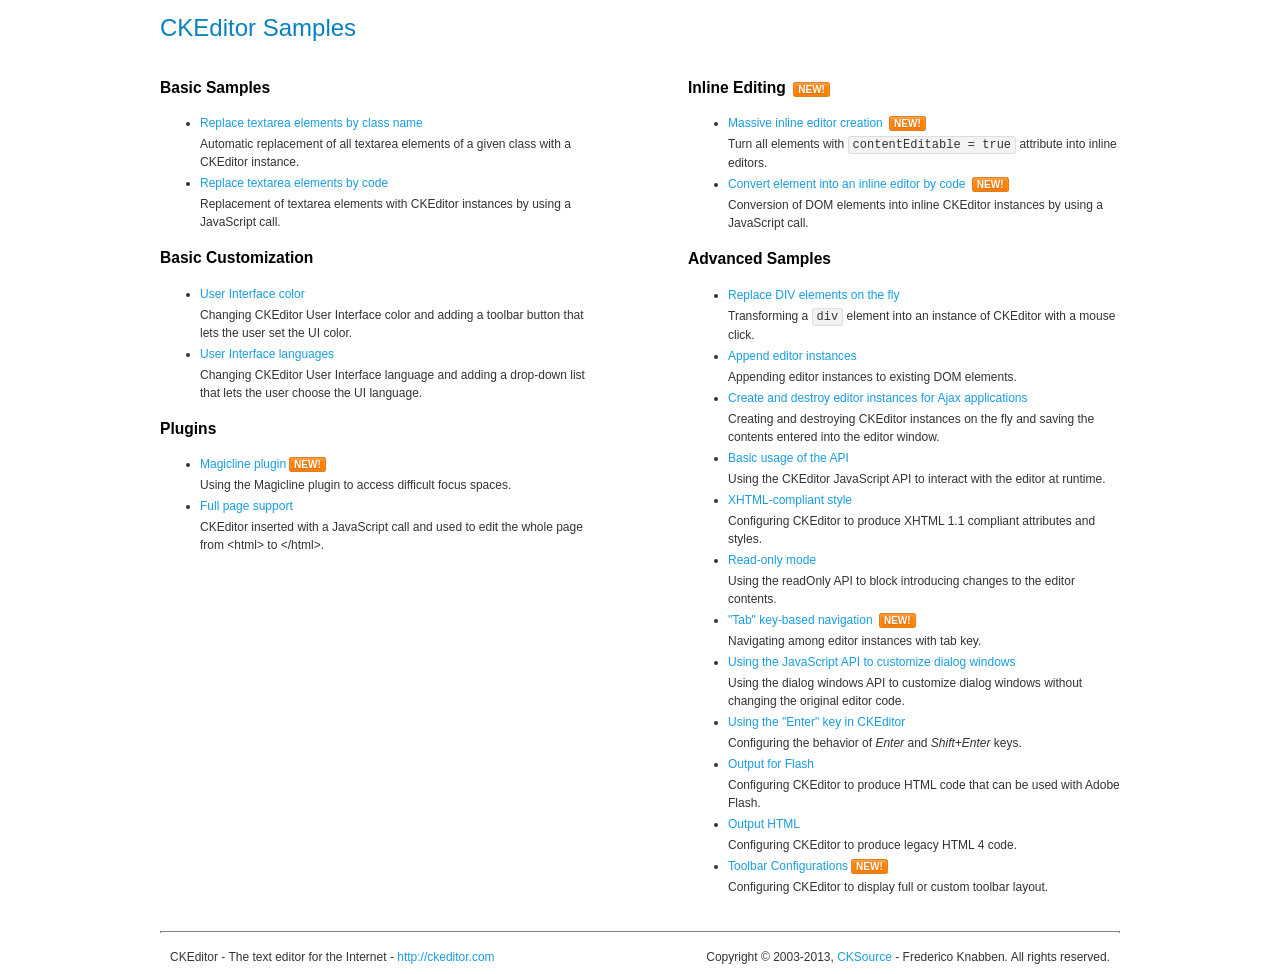
<file: assets/nice-admin/assets/ckeditor/samples/index.html>
<!DOCTYPE html>
<!--
Copyright (c) 2003-2013, CKSource - Frederico Knabben. All rights reserved.
For licensing, see LICENSE.html or http://ckeditor.com/license
-->
<html>
<head>
	<title>CKEditor Samples</title>
	<meta charset="utf-8">
	<link rel="stylesheet" href="sample.css">
</head>
<body>
	<h1 class="samples">
		CKEditor Samples
	</h1>
	<div class="twoColumns">
		<div class="twoColumnsLeft">
			<h2 class="samples">
				Basic Samples
			</h2>
			<dl class="samples">
				<dt><a class="samples" href="replacebyclass.html">Replace textarea elements by class name</a></dt>
				<dd>Automatic replacement of all textarea elements of a given class with a CKEditor instance.</dd>

				<dt><a class="samples" href="replacebycode.html">Replace textarea elements by code</a></dt>
				<dd>Replacement of textarea elements with CKEditor instances by using a JavaScript call.</dd>
			</dl>

			<h2 class="samples">
				Basic Customization
			</h2>
			<dl class="samples">
				<dt><a class="samples" href="uicolor.html">User Interface color</a></dt>
				<dd>Changing CKEditor User Interface color and adding a toolbar button that lets the user set the UI color.</dd>

				<dt><a class="samples" href="uilanguages.html">User Interface languages</a></dt>
				<dd>Changing CKEditor User Interface language and adding a drop-down list that lets the user choose the UI language.</dd>
			</dl>


			<h2 class="samples">Plugins</h2>
<dl class="samples">
<dt><a class="samples" href="plugins/magicline/magicline.html">Magicline plugin</a><span class="new">New!</span></dt>
<dd>Using the Magicline plugin to access difficult focus spaces.</dd>

<dt><a class="samples" href="plugins/wysiwygarea/fullpage.html">Full page support</a></dt>
<dd>CKEditor inserted with a JavaScript call and used to edit the whole page from &lt;html&gt; to &lt;/html&gt;.</dd>
</dl>
		</div>
		<div class="twoColumnsRight">
			<h2 class="samples">
				Inline Editing <span class="new">New!</span>
			</h2>
			<dl class="samples">
				<dt><a class="samples" href="inlineall.html">Massive inline editor creation</a> <span class="new">New!</span></dt>
				<dd>Turn all elements with <code>contentEditable = true</code> attribute into inline editors.</dd>

				<dt><a class="samples" href="inlinebycode.html">Convert element into an inline editor by code</a> <span class="new">New!</span></dt>
				<dd>Conversion of DOM elements into inline CKEditor instances by using a JavaScript call.</dd>

				
			</dl>

			<h2 class="samples">
				Advanced Samples
			</h2>
			<dl class="samples">
				<dt><a class="samples" href="divreplace.html">Replace DIV elements on the fly</a></dt>
				<dd>Transforming a <code>div</code> element into an instance of CKEditor with a mouse click.</dd>

				<dt><a class="samples" href="appendto.html">Append editor instances</a></dt>
				<dd>Appending editor instances to existing DOM elements.</dd>

				<dt><a class="samples" href="ajax.html">Create and destroy editor instances for Ajax applications</a></dt>
				<dd>Creating and destroying CKEditor instances on the fly and saving the contents entered into the editor window.</dd>

				<dt><a class="samples" href="api.html">Basic usage of the API</a></dt>
				<dd>Using the CKEditor JavaScript API to interact with the editor at runtime.</dd>

				<dt><a class="samples" href="xhtmlstyle.html">XHTML-compliant style</a></dt>
				<dd>Configuring CKEditor to produce XHTML 1.1 compliant attributes and styles.</dd>

				<dt><a class="samples" href="readonly.html">Read-only mode</a></dt>
				<dd>Using the readOnly API to block introducing changes to the editor contents.</dd>

				<dt><a class="samples" href="tabindex.html">"Tab" key-based navigation</a> <span class="new">New!</span></dt>
				<dd>Navigating among editor instances with tab key.</dd>


				
<dt><a class="samples" href="plugins/dialog/dialog.html">Using the JavaScript API to customize dialog windows</a></dt>
<dd>Using the dialog windows API to customize dialog windows without changing the original editor code.</dd>

<dt><a class="samples" href="plugins/enterkey/enterkey.html">Using the &quot;Enter&quot; key in CKEditor</a></dt>
<dd>Configuring the behavior of <em>Enter</em> and <em>Shift+Enter</em> keys.</dd>

<dt><a class="samples" href="plugins/htmlwriter/outputforflash.html">Output for Flash</a></dt>
<dd>Configuring CKEditor to produce HTML code that can be used with Adobe Flash.</dd>

<dt><a class="samples" href="plugins/htmlwriter/outputhtml.html">Output HTML</a></dt>
<dd>Configuring CKEditor to produce legacy HTML 4 code.</dd>

<dt><a class="samples" href="plugins/toolbar/toolbar.html">Toolbar Configurations</a><span class="new">New!</span></dt>
<dd>Configuring CKEditor to display full or custom toolbar layout.</dd>

			</dl>
		</div>
	</div>
	<div id="footer">
		<hr>
		<p>
			CKEditor - The text editor for the Internet - <a class="samples" href="http://ckeditor.com/">http://ckeditor.com</a>
		</p>
		<p id="copy">
			Copyright &copy; 2003-2013, <a class="samples" href="http://cksource.com/">CKSource</a> - Frederico Knabben. All rights reserved.
		</p>
	</div>
</body>
</html>
</file>
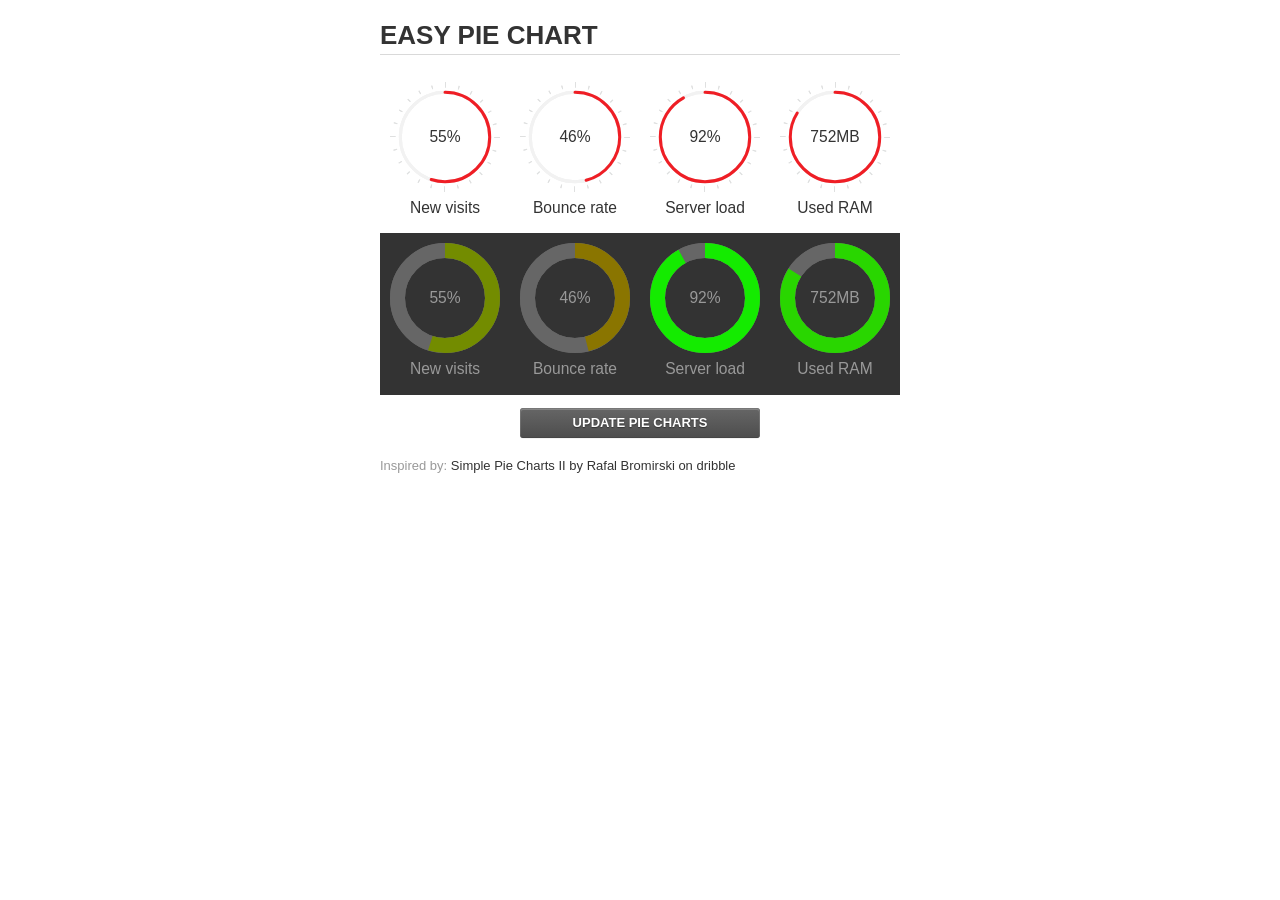
<file: assets/nice-admin/assets/jquery-easy-pie-chart/examples/index.html>
<!doctype html>
<html>
    <head>
        <meta charset="utf-8">
        <title>Easy Pie Chart</title>
        <script type="text/javascript" src="https://ajax.googleapis.com/ajax/libs/jquery/1.7.2/jquery.min.js"></script>
        <script type="text/javascript" src="http://html5shiv.googlecode.com/svn/trunk/html5.js"></script>
        <script type="text/javascript" src="excanvas.js"></script>
        <script type="text/javascript" src="../jquery.easy-pie-chart.js"></script>

        <link rel="stylesheet" type="text/css" href="style.css" media="screen">
        <link rel="stylesheet" type="text/css" href="../jquery.easy-pie-chart.css" media="screen">

        <meta name="viewport" content="width=device-width, initial-scale=1.0">

        <script type="text/javascript">
            var initPieChart = function() {
                $('.percentage').easyPieChart({
                    animate: 1000
                });
                $('.percentage-light').easyPieChart({
                    barColor: function(percent) {
                        percent /= 100;
                        return "rgb(" + Math.round(255 * (1-percent)) + ", " + Math.round(255 * percent) + ", 0)";
                    },
                    trackColor: '#666',
                    scaleColor: false,
                    lineCap: 'butt',
                    lineWidth: 15,
                    animate: 1000
                });

                $('.updateEasyPieChart').on('click', function(e) {
                  e.preventDefault();
                  $('.percentage, .percentage-light').each(function() {
                    var newValue = Math.round(100*Math.random());
                    $(this).data('easyPieChart').update(newValue);
                    $('span', this).text(newValue);
                  });
                });
            };
        </script>
    </head>
    <body onload="initPieChart();">
        <div class="container">
            <h1>EASY PIE CHART</h1>
            <div class="chart">
                <div class="percentage success" data-percent="55"><span>55</span>%</div>
                <div class="label">New visits</div>
            </div>
            <div class="chart">
                <div class="percentage" data-percent="46"><span>46</span>%</div>
                <div class="label">Bounce rate</div>
            </div>
            <div class="chart">
                <div class="percentage" data-percent="92"><span>92</span>%</div>
                <div class="label">Server load</div>
            </div>
            <div class="chart">
                <div class="percentage" data-percent="84"><span>752</span>MB</div>
                <div class="label">Used RAM</div>
            </div>
            <div style="clear:both;"></div>
            <div class="dark">
                <div class="chart">
                    <div id="sparkline_bar" class="percentage-light" data-percent="55"><span>55</span>%</div>
                    <div class="label">New visits</div>
                </div>
                <div class="chart">
                    <div id="sparkline_bar" class="percentage-light" data-percent="46"><span>46</span>%</div>
                    <div class="label">Bounce rate</div>
                </div>
                <div class="chart">
                    <div class="percentage-light" data-percent="92"><span>92</span>%</div>
                    <div class="label">Server load</div>
                </div>
                <div class="chart">
                    <div class="percentage-light" data-percent="84"><span>752</span>MB</div>
                    <div class="label">Used RAM</div>
                </div>
                <div style="clear:both;"></div>
            </div>

            <p><a href="#" class="button updateEasyPieChart">Update pie charts</a></p>

            <p class="credits">Inspired by: <a href="http://drbl.in/ezuc" target="_blank">Simple Pie Charts II by Rafal Bromirski on dribble</a></p>
        </div>
    </body>
</html>
</file>
<file: assets/nice-admin/assets/ckeditor/samples/sample.css>
/*
Copyright (c) 2003-2013, CKSource - Frederico Knabben. All rights reserved.
For licensing, see LICENSE.html or http://ckeditor.com/license
*/

html, body, h1, h2, h3, h4, h5, h6, div, span, blockquote, p, address, form, fieldset, img, ul, ol, dl, dt, dd, li, hr, table, td, th, strong, em, sup, sub, dfn, ins, del, q, cite, var, samp, code, kbd, tt, pre
{
	line-height: 1.5em;
}

body
{
	padding: 10px 30px;
}

input, textarea, select, option, optgroup, button, td, th
{
	font-size: 100%;
}

pre, code, kbd, samp, tt
{
	font-family: monospace,monospace;
	font-size: 1em;
}

body {
    width: 960px;
    margin: 0 auto;
}

code
{
	background: #f3f3f3;
	border: 1px solid #ddd;
	padding: 1px 4px;

	-moz-border-radius: 3px;
	-webkit-border-radius: 3px;
	border-radius: 3px;
}

.new
{
	background: #FF7E00;
	border: 1px solid #DA8028;
	color: #fff;
	font-size: 10px;
	font-weight: bold;
	padding: 1px 4px;
	text-shadow: 0 1px 0 #C97626;
	text-transform: uppercase;
	margin: 0 0 0 3px;

	-moz-border-radius: 3px;
	-webkit-border-radius: 3px;
	border-radius: 3px;

	-moz-box-shadow: 0 2px 3px 0 #FFA54E inset;
	-webkit-box-shadow: 0 2px 3px 0 #FFA54E inset;
	box-shadow: 0 2px 3px 0 #FFA54E inset;
}

h1.samples
{
	color: #0782C1;
	font-size: 200%;
	font-weight: normal;
	margin: 0;
	padding: 0;
}

h1.samples a
{
	color: #0782C1;
	text-decoration: none;
	border-bottom: 1px dotted #0782C1;
}

.samples a:hover
{
	border-bottom: 1px dotted #0782C1;
}

h2.samples
{
	color: #000000;
	font-size: 130%;
	margin: 15px 0 0 0;
	padding: 0;
}

p, blockquote, address, form, pre, dl, h1.samples, h2.samples
{
	margin-bottom: 15px;
}

ul.samples
{
	margin-bottom: 15px;
}

.clear
{
	clear: both;
}

fieldset
{
	margin: 0;
	padding: 10px;
}

body, input, textarea
{
	color: #333333;
	font-family: Arial, Helvetica, sans-serif;
}

body
{
	font-size: 75%;
}

a.samples
{
	color: #189DE1;
	text-decoration: none;
}

form
{
	margin: 0;
	padding: 0;
}

pre.samples
{
	background-color: #F7F7F7;
	border: 1px solid #D7D7D7;
	overflow: auto;
	padding: 0.25em;
	white-space: pre-wrap; /* CSS 2.1 */
	word-wrap: break-word; /* IE7 */
	-moz-tab-size: 4;
	-o-tab-size: 4;
	-webkit-tab-size: 4;
	tab-size: 4;
}

#footer
{
	clear: both;
	padding-top: 10px;
}

#footer hr
{
	margin: 10px 0 15px 0;
	height: 1px;
	border: solid 1px gray;
	border-bottom: none;
}

#footer p
{
	margin: 0 10px 10px 10px;
	float: left;
}

#footer #copy
{
	float: right;
}

#outputSample
{
	width: 100%;
	table-layout: fixed;
}

#outputSample thead th
{
	color: #dddddd;
	background-color: #999999;
	padding: 4px;
	white-space: nowrap;
}

#outputSample tbody th
{
	vertical-align: top;
	text-align: left;
}

#outputSample pre
{
	margin: 0;
	padding: 0;
}

.description
{
	border: 1px dotted #B7B7B7;
	margin-bottom: 10px;
	padding: 10px 10px 0;
	overflow: hidden;
}

label
{
	display: block;
	margin-bottom: 6px;
}

/**
 *	CKEditor editables are automatically set with the "cke_editable" class
 *	plus cke_editable_(inline|themed) depending on the editor type.
 */

/* Style a bit the inline editables. */
.cke_editable.cke_editable_inline
{
	cursor: pointer;
}

/* Once an editable element gets focused, the "cke_focus" class is
   added to it, so we can style it differently. */
.cke_editable.cke_editable_inline.cke_focus
{
	box-shadow: inset 0px 0px 20px 3px #ddd, inset 0 0 1px #000;
	outline: none;
	background: #eee;
	cursor: text;
}

/* Avoid pre-formatted overflows inline editable. */
.cke_editable_inline pre
{
	white-space: pre-wrap;
	word-wrap: break-word;
}

/**
 *	Samples index styles.
 */

.twoColumns,
.twoColumnsLeft,
.twoColumnsRight
{
	overflow: hidden;
}

.twoColumnsLeft,
.twoColumnsRight
{
	width: 45%;
}

.twoColumnsLeft
{
	float: left;
}

.twoColumnsRight
{
	float: right;
}

dl.samples
{
	padding: 0 0 0 40px;
}
dl.samples > dt
{
	display: list-item;
	list-style-type: disc;
	list-style-position: outside;
	margin: 0 0 3px;
}
dl.samples > dd
{
	margin: 0 0 3px;
}
.warning
{
    color: #ff0000;
	background-color: #FFCCBA;
    border: 2px dotted #ff0000;
	padding: 15px 10px;
	margin: 10px 0;
}

/* Used on inline samples */

blockquote
{
	font-style: italic;
	font-family: Georgia, Times, "Times New Roman", serif;
	padding: 2px 0;
	border-style: solid;
	border-color: #ccc;
	border-width: 0;
}

.cke_contents_ltr blockquote
{
	padding-left: 20px;
	padding-right: 8px;
	border-left-width: 5px;
}

.cke_contents_rtl blockquote
{
	padding-left: 8px;
	padding-right: 20px;
	border-right-width: 5px;
}

img.right {
    border: 1px solid #ccc;
    float: right;
    margin-left: 15px;
    padding: 5px;
}

img.left {
    border: 1px solid #ccc;
    float: left;
    margin-right: 15px;
    padding: 5px;
}
</file>
<file: assets/nice-admin/assets/jquery-easy-pie-chart/examples/style.css>
body {
    font: 13px/1.4 'Helvetica Neue', 'Helvetica','Arial', sans-serif;
    color: #333;
}

.container {
    width: 520px;
    margin: auto;
}

h1 {
    border-bottom: 1px solid #d9d9d9;
}

a {
    color: #be2221;
    text-decoration: none;
}

.chart {
    float: left;
    margin: 10px;
}

.percentage,
.label {
    text-align: center;
    color: #333;
    font-weight: 100;
    font-size: 1.2em;
    margin-bottom: 0.3em;
}

.credits {
    padding-top: 0.5em;
    clear: both;
    color: #999;
}

.credits a {
    color: #333;
}

.dark {
    background: #333;
}

.dark .percentage-light,
.dark .label {
    text-align: center;
    color: #999;
    font-weight: 100;
    font-size: 1.2em;
    margin-bottom: 0.3em;
}


.button {
  -webkit-box-shadow: inset 0 0 1px #000, inset 0 1px 0 1px rgba(255,255,255,0.2), 0 1px 1px -1px rgba(0, 0, 0, .5);
  -moz-box-shadow: inset 0 0 1px #000, inset 0 1px 0 1px rgba(255,255,255,0.2), 0 1px 1px -1px rgba(0, 0, 0, .5);
  box-shadow: inset 0 0 1px #000, inset 0 1px 0 1px rgba(255,255,255,0.2), 0 1px 1px -1px rgba(0, 0, 0, .5);
  -webkit-border-radius: 3px;
  -moz-border-radius: 3px;
  border-radius: 3px;
  padding: 6px 20px;
  font-weight: bold;
  text-transform: uppercase;
  display: block;
  margin: auto;
  max-width: 200px;
  text-align: center;
  background-color: #5c5c5c;
  background-image: -moz-linear-gradient(top, #666666, #4d4d4d);
  background-image: -ms-linear-gradient(top, #666666, #4d4d4d);
  background-image: -webkit-gradient(linear, 0 0, 0 100%, from(#666666), to(#4d4d4d));
  background-image: -webkit-linear-gradient(top, #666666, #4d4d4d);
  background-image: -o-linear-gradient(top, #666666, #4d4d4d);
  background-image: linear-gradient(top, #666666, #4d4d4d);
  background-repeat: repeat-x;
  filter: progid:DXImageTransform.Microsoft.gradient(startColorstr='#666666', endColorstr='#4d4d4d', GradientType=0);
  color: #ffffff;
  text-shadow: 0 1px 1px #333333;
}
.button:hover {
  color: #ffffff;
  text-decoration: none;
  background-color: #616161;
  background-image: -moz-linear-gradient(top, #6b6b6b, #525252);
  background-image: -ms-linear-gradient(top, #6b6b6b, #525252);
  background-image: -webkit-gradient(linear, 0 0, 0 100%, from(#6b6b6b), to(#525252));
  background-image: -webkit-linear-gradient(top, #6b6b6b, #525252);
  background-image: -o-linear-gradient(top, #6b6b6b, #525252);
  background-image: linear-gradient(top, #6b6b6b, #525252);
  background-repeat: repeat-x;
  filter: progid:DXImageTransform.Microsoft.gradient(startColorstr='#6b6b6b', endColorstr='#525252', GradientType=0);
}
.button:active {
  background-color: #575757;
  background-image: -moz-linear-gradient(top, #616161, #474747);
  background-image: -ms-linear-gradient(top, #616161, #474747);
  background-image: -webkit-gradient(linear, 0 0, 0 100%, from(#616161), to(#474747));
  background-image: -webkit-linear-gradient(top, #616161, #474747);
  background-image: -o-linear-gradient(top, #616161, #474747);
  background-image: linear-gradient(top, #616161, #474747);
  background-repeat: repeat-x;
  filter: progid:DXImageTransform.Microsoft.gradient(startColorstr='#616161', endColorstr='#474747', GradientType=0);
  -webkit-transform: translate(0, 1px);
  -moz-transform: translate(0, 1px);
  -ms-transform: translate(0, 1px);
  -o-transform: translate(0, 1px);
  transform: translate(0, 1px);
}
.button:disabled {
  background-color: #dddddd;
  background-image: -moz-linear-gradient(top, #e7e7e7, #cdcdcd);
  background-image: -ms-linear-gradient(top, #e7e7e7, #cdcdcd);
  background-image: -webkit-gradient(linear, 0 0, 0 100%, from(#e7e7e7), to(#cdcdcd));
  background-image: -webkit-linear-gradient(top, #e7e7e7, #cdcdcd);
  background-image: -o-linear-gradient(top, #e7e7e7, #cdcdcd);
  background-image: linear-gradient(top, #e7e7e7, #cdcdcd);
  background-repeat: repeat-x;
  filter: progid:DXImageTransform.Microsoft.gradient(startColorstr='#e7e7e7', endColorstr='#cdcdcd', GradientType=0);
  color: #939393;
  text-shadow: 0 1px 1px #fff;
}

@media screen and (max-device-width: 480px) {
  .container{
    width: 100%;
  }
}
</file>
